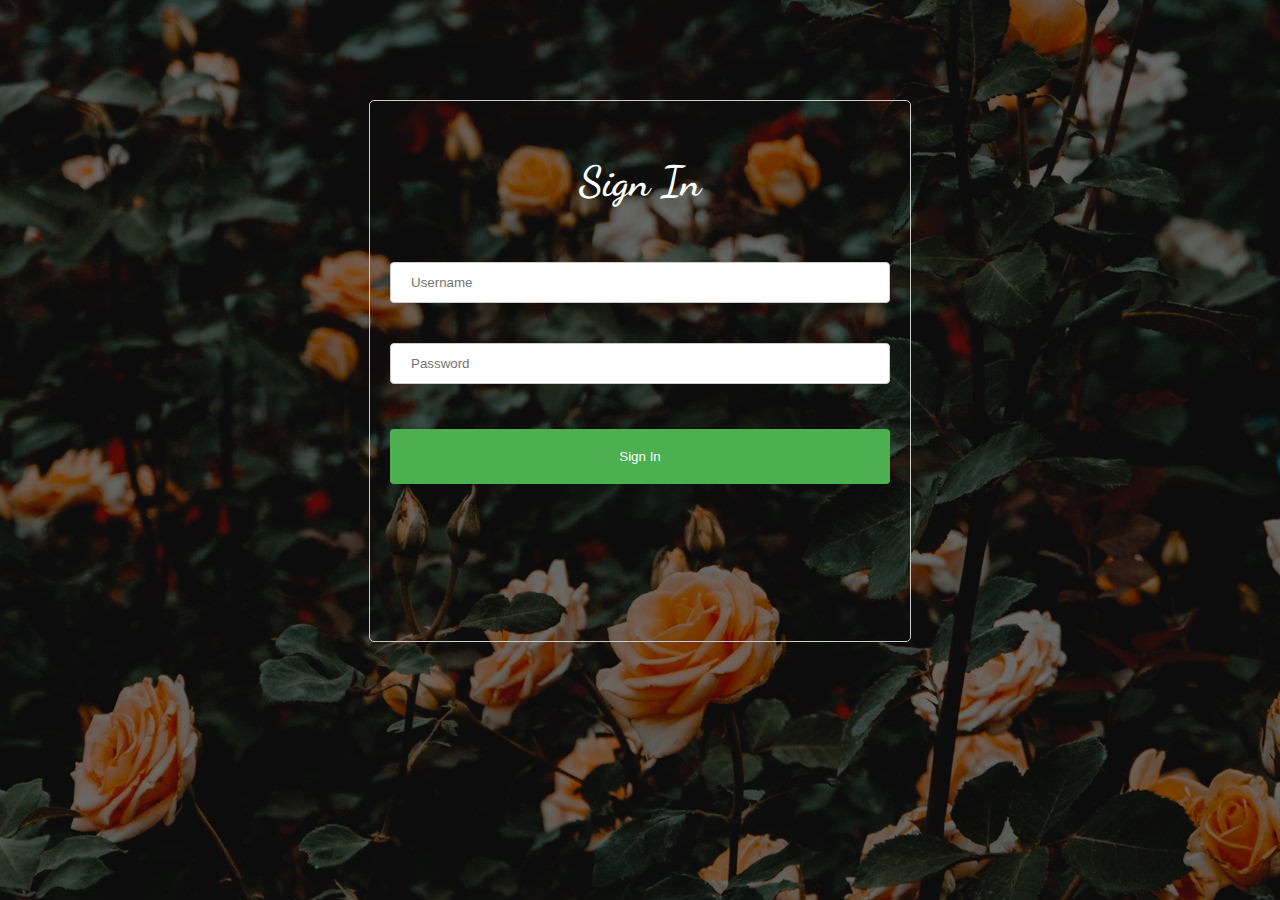
<file: signin.html>
<!DOCTYPE html>
<html>
<head>
<link rel="preconnect" href="https://fonts.gstatic.com" crossorigin>
  <link href="https://fonts.googleapis.com/css2?family=Dancing+Script:wght@700&display=swap" rel="stylesheet">
  <title>Sign In</title>
  <style>
    body {
    font-family: 'Dancing Script', cursive;
      text-align: center;
      font-size: 28px;
      font-weight: 700;
      background-image: url(im41.jpeg);
    }

    h2 {
      color: #333;
    }

    .container {
      margin:100px auto auto auto;
      width: 500px;
      height: 500px;
      padding: 20px;
      border: 1px solid #ccc;
      border-radius: 5px;
      /* background-color: #f4f4f4; */
    }

    input[type="text"],
    input[type="password"] {
      width: 100%;
      padding: 12px 20px;
      margin: 20px 0;
      display: inline-block;
      border: 1px solid #ccc;
      box-sizing: border-box;
      border-radius: 4px;
    }

    input[type="submit"] {
      width: 100%;
      background-color: #4CAF50;
      color: white;
      padding: 20px 20px;
      margin: 25px 0;
      border: none;
      border-radius: 4px;
      cursor: pointer;
    }
    h2 {
        color:#ffffff;
    }
  </style>
</head>
<body>
  <div class="container">
    <h2>Sign In</h2>
    <form action="signin.php" method="POST">
      <input type="text" name="username" placeholder="Username" required>
      <br>
      <input type="password" name="password" placeholder="Password" required>
      <br>
      <input type="submit" value="Sign In">
    </form>
  </div>
</body>
</html>
</file>
